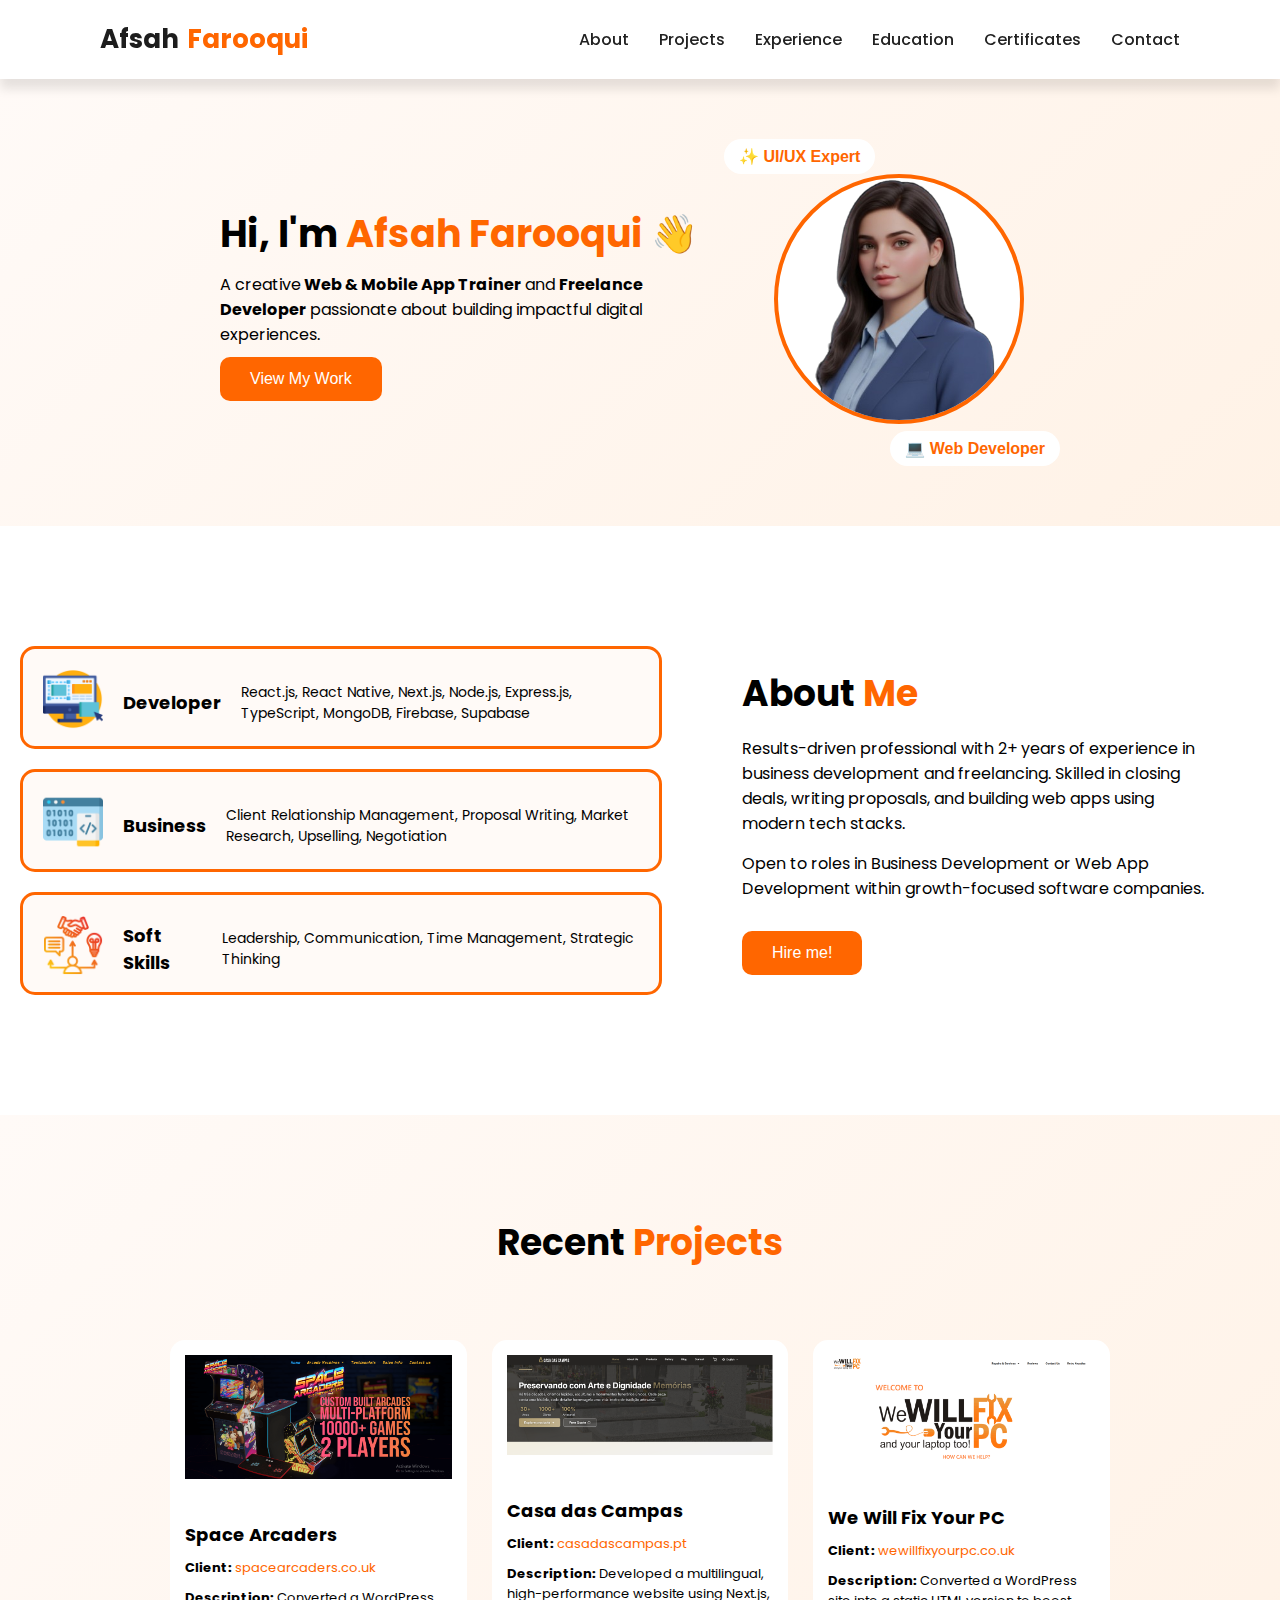
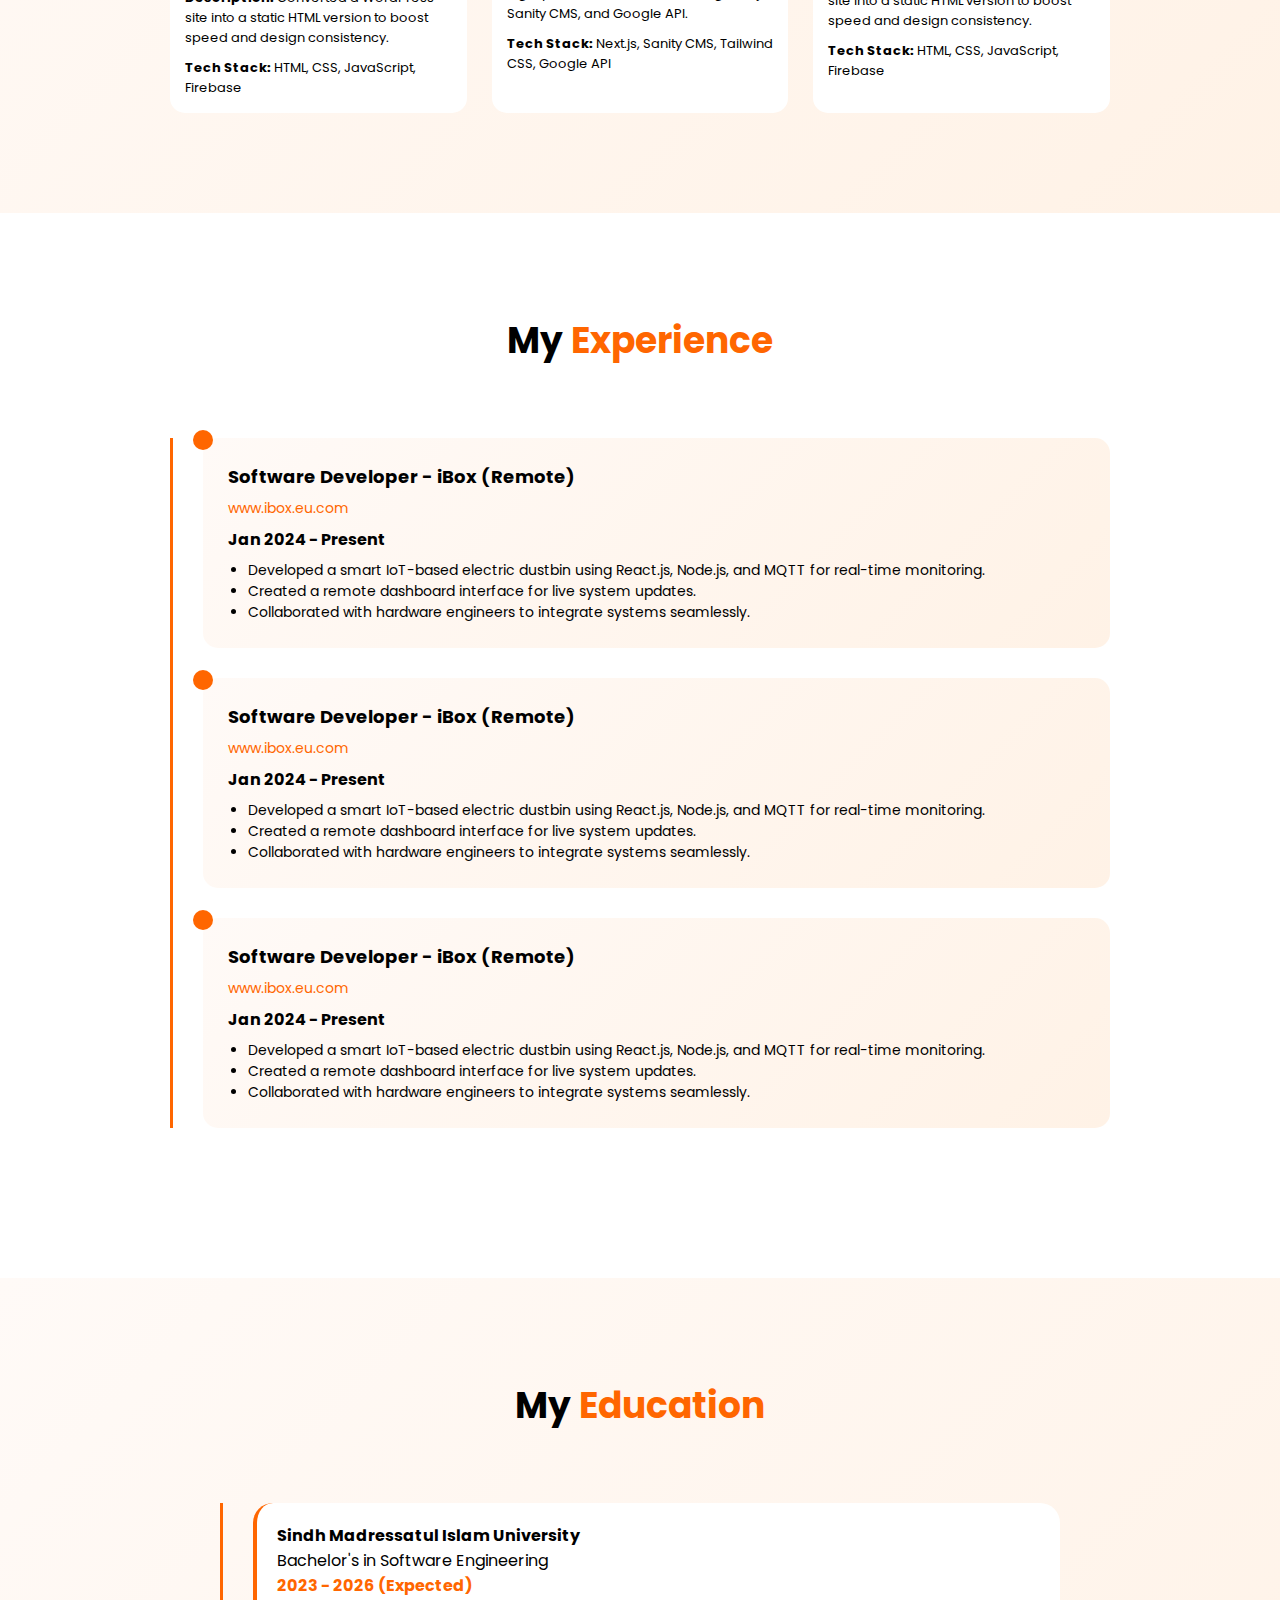
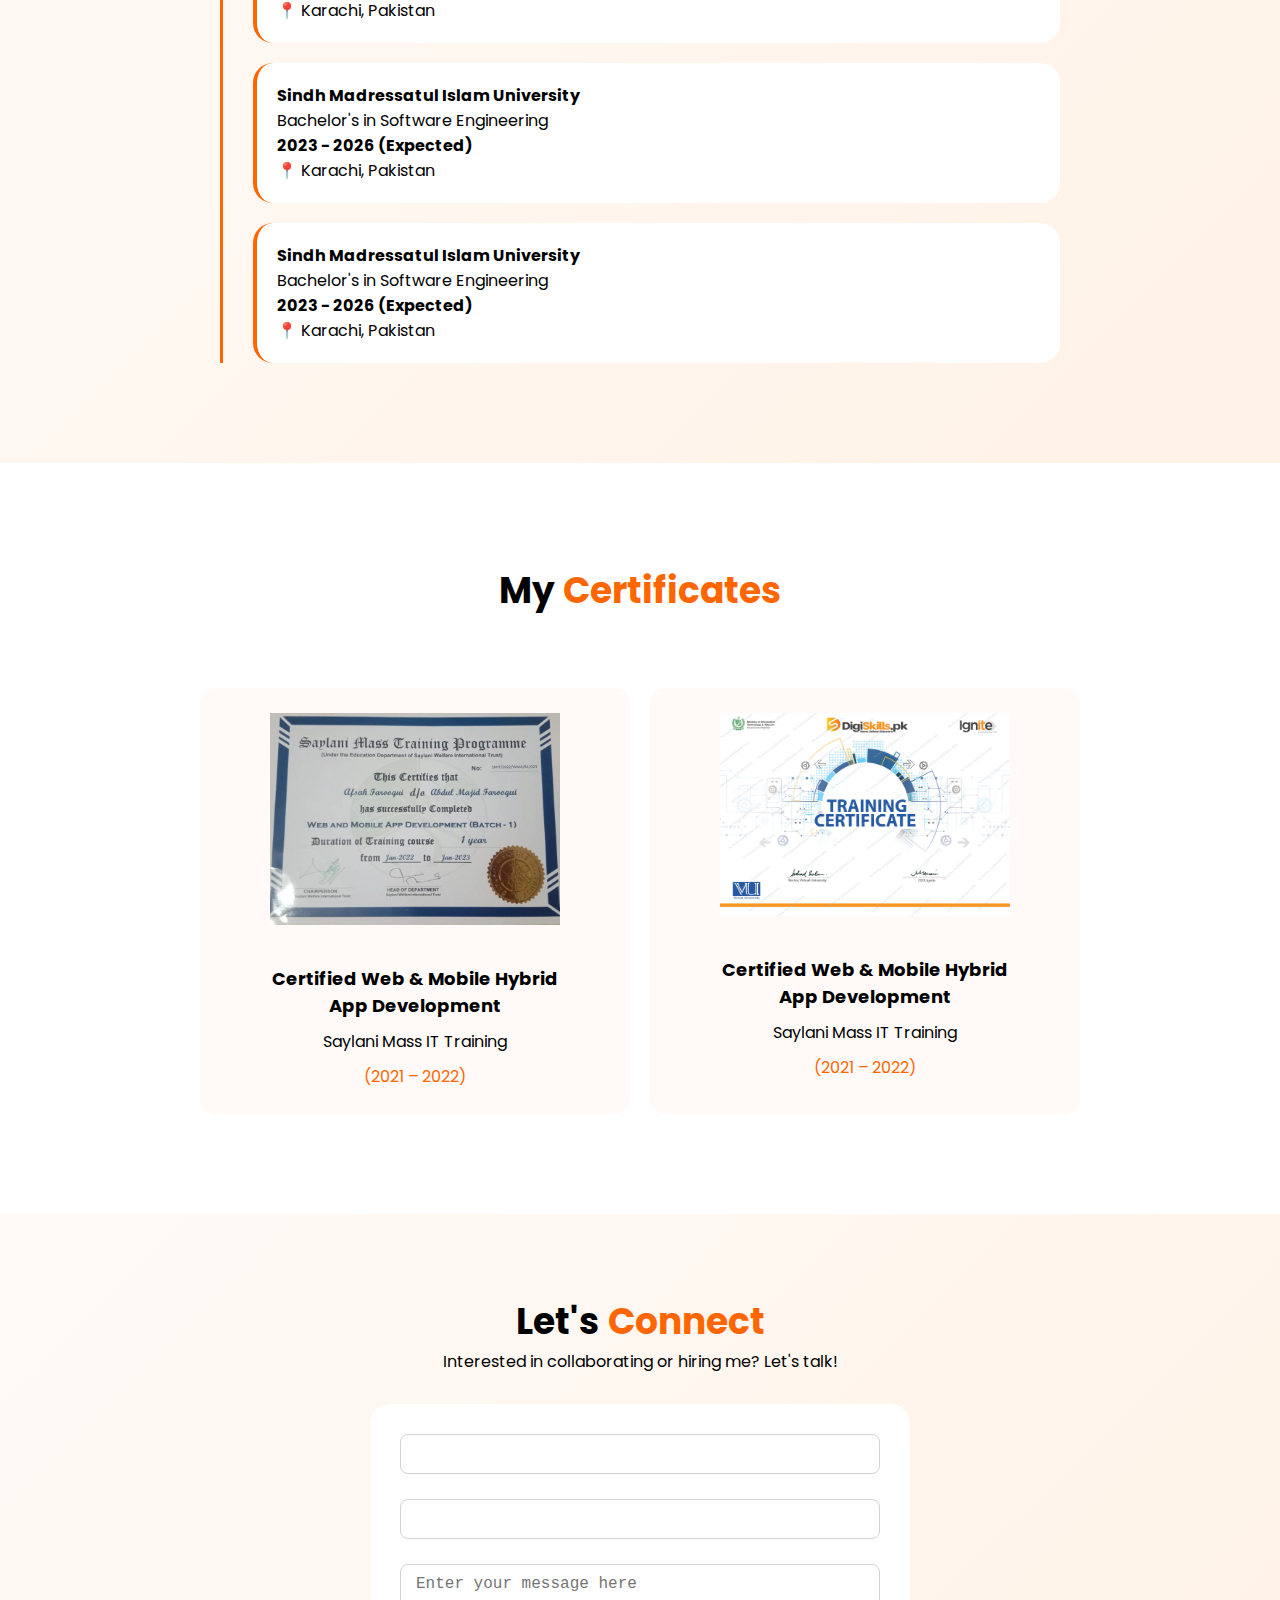
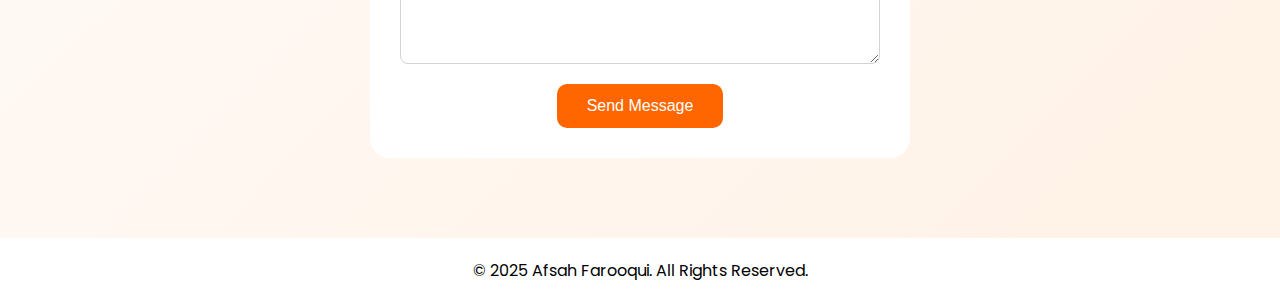
<file: index.html>
<!DOCTYPE html>
<html lang="en">

<head>
    <meta charset="UTF-8">
    <meta name="viewport" content="width=device-width, initial-scale=1.0">
    <title>Document</title>
    <link rel="stylesheet" type="text/css" href="style.css">
    <link rel="stylesheet" type="text/css" href="responsive-style.css">
    <link href="https://fonts.googleapis.com/css2?family=Poppins:wght@400;500;700&display=swap" rel="stylesheet">

</head>

<body>
    <header>
        <div class="header">
            <div class="logo">
                <span class="first-name">Afsah</span><span class="last-name">Farooqui</span>
            </div>
            <div class="nav">
                <ul class="nav-bar">
                    <li class="nav-links"><a href="#">About</a></li>
                    <li><a href="#">Projects</a></li>
                    <li><a href="#">Experience</a></li>
                    <li><a href="#">Education</a></li>
                    <li><a href="#">Certificates</a></li>
                    <li><a href="#">Contact</a></li>
                </ul>
            </div>
            <div class="menu">☰</div>
        </div>
    </header>
    <div class="lightPinkBg">
        <section>
            <div class="hero-section">
                <div class="hero-left-col">
                    <h1>Hi, I'm <span class="orange-color-text">Afsah Farooqui</span> 👋</h1>
                    <p>A creative<b> Web & Mobile App Trainer</b> and <b>Freelance</b><br><b> Developer</b> passionate
                        about
                        building impactful
                        digital<br> experiences.</p>
                    <div class="btn-container"><button class="orange-btn">View My Work</button></div>
                </div>
                <div class="hero-right-col">
                    <div class="btn-top"><button>✨ UI/UX Expert</button></div>
                    <div class="profile-image"><img src="images/Profile Photo.png"></div>
                    <div class="btn-bottom"><button>💻 Web Developer</button></div>

                </div>
            </div>
        </section>
    </div>
    <section>
        <div class="aboutme-section">
            <div class="aboutme-left-col">
                <div class="aboutme-left-col-content">
                    <div class="hom-abt-pod">
                        <div><img src="images/abt-dev.png" class="hom-abt-pod-icon"></div>
                        <div>
                            <h3>Developer</h3>
                        </div>
                        <div>
                            <p>React.js, React Native, Next.js, Node.js, Express.js, TypeScript, MongoDB, Firebase,
                                Supabase</p>
                        </div>

                    </div>
                    <div class="hom-abt-pod">
                        <div><img src="images/abt-bus.png" class="hom-abt-pod-icon"></div>
                        <div>
                            <h3>Business</h3>
                        </div>
                        <div>
                            <p>Client Relationship Management, Proposal Writing, Market Research, Upselling, Negotiation
                            </p>
                        </div>

                    </div>
                    <div class="hom-abt-pod">
                        <div><img src="images/abt-skil.png" class="hom-abt-pod-icon"></div>
                        <div>
                            <h3>Soft Skills</h3>
                        </div>
                        <div>
                            <p>Leadership, Communication, Time Management, Strategic Thinking</p>
                        </div>

                    </div>

                </div>
            </div>
            <div class="aboutme-right-col">
                <div class="aboutme-right-col-content">
                    <h2>About <span>Me</span></h2>
                    <p>Results-driven professional with 2+ years of experience in business development and freelancing.
                        Skilled in closing deals, writing proposals, and building web apps using modern tech stacks.

                    <p> Open to roles in Business Development or Web App Development within growth-focused software
                        companies.
                    </p>
                    </p>
                    <div class="btn-container"><button class="orange-btn">Hire me!</button></div>
                </div>
            </div>
        </div>
    </section>
    <div class="lightPinkBg">
        <section>
            <div class="project-section">
                <div class="project-section-container">
                    <div class="project-section-container-heading">
                        <h2>Recent <span>Projects</span></h2>
                    </div>
                    <div class="project-section-cards-container">
                        <div class="project-section-cards-pod">
                            <div class=""><img src="images/card-1.png" class="project-section-cards-pod-img">
                            </div>
                            <div class="project-section-cards-pod-content">
                                <h3>Space Arcaders</h3>
                                <p><b>Client: </b><a>spacearcaders.co.uk</a></p>
                                <p><b>Description:</b> Converted a WordPress site into a static HTML version to boost
                                    speed and
                                    design consistency.</p>
                                <p><b>Tech Stack:</b> HTML, CSS, JavaScript, Firebase</p>
                            </div>
                        </div>
                        <div class="project-section-cards-pod">
                            <div class=""><img src="images/card-2.png" class="project-section-cards-pod-img">
                            </div>
                            <div class="project-section-cards-pod-content">
                                <h3>Casa das Campas</h3>
                                <p><b>Client: </b><a>casadascampas.pt</a></p>
                                <p><b>Description:</b> Developed a multilingual, high-performance website using Next.js,
                                    Sanity CMS, and Google API.</p>
                                <p><b>Tech Stack:</b> Next.js, Sanity CMS, Tailwind CSS, Google API</p>
                            </div>
                        </div>
                        <div class="project-section-cards-pod">
                            <div class=""><img src="images/card-3.png" class="project-section-cards-pod-img">
                            </div>
                            <div class="project-section-cards-pod-content">
                                <h3>We Will Fix Your PC</h3>
                                <p><b>Client: </b><a>wewillfixyourpc.co.uk</a></p>
                                <p><b>Description:</b> Converted a WordPress site into a static HTML version to boost
                                    speed and design consistency.</p>
                                <p><b>Tech Stack:</b> HTML, CSS, JavaScript, Firebase</p>
                            </div>
                        </div>

                    </div>


                </div>


            </div>
        </section>

    </div>
    <section>
        <div class="experience-section">
            <div class="experience-section-heading">
                <h2>My <span> Experience</span></h2>
            </div>
            <div class="experience-sectio-pod-container">
                <div class="experience-section-pod-heading lightPinkBg">
                    <div class="experience-dot"></div>
                    <h3>Software Developer - iBox (Remote)</h3>
                    <p> <a>www.ibox.eu.com</a></p>
                    <h4>Jan 2024 - Present</h4>
                    <ul>
                        <li>Developed a smart IoT-based electric dustbin using React.js, Node.js, and MQTT for real-time
                            monitoring.</li>
                        <li>Created a remote dashboard interface for live system updates.</li>
                        <li>Collaborated with hardware engineers to integrate systems seamlessly.</li>
                    </ul>
                </div>
                       <div class="experience-section-pod-heading lightPinkBg">
                    <div class="experience-dot"></div>
                    <h3>Software Developer - iBox (Remote)</h3>
                    <p> <a>www.ibox.eu.com</a></p>
                    <h4>Jan 2024 - Present</h4>
                    <ul>
                        <li>Developed a smart IoT-based electric dustbin using React.js, Node.js, and MQTT for real-time
                            monitoring.</li>
                        <li>Created a remote dashboard interface for live system updates.</li>
                        <li>Collaborated with hardware engineers to integrate systems seamlessly.</li>
                    </ul>
                </div>
                       <div class="experience-section-pod-heading lightPinkBg">
                    <div class="experience-dot"></div>
                    <h3>Software Developer - iBox (Remote)</h3>
                    <p> <a>www.ibox.eu.com</a></p>
                    <h4>Jan 2024 - Present</h4>
                    <ul>
                        <li>Developed a smart IoT-based electric dustbin using React.js, Node.js, and MQTT for real-time
                            monitoring.</li>
                        <li>Created a remote dashboard interface for live system updates.</li>
                        <li>Collaborated with hardware engineers to integrate systems seamlessly.</li>
                    </ul>
                </div>








            </div>



        </div>

    </section>
    <div class="lightPinkBg">
    <section >
        <div class="education-section">
            <div class="education-section-continer">
                <div class="education-section-continer-heading">
                    <h2>My <span> Education</span></h2>
                </div>
                <div class="education-section-pod-continer">
                    <div class="education-section-pods">
                        <h4>Sindh Madressatul Islam University</h4>
                        <p>Bachelor's in Software Engineering</p>
                        <h4 class="orange-color-text">2023 - 2026 (Expected)</h4>
                        <p>📍 Karachi, Pakistan</p>
                    </div>
                    <div class="education-section-pods">
                        <h4>Sindh Madressatul Islam University</h4>
                        <p>Bachelor's in Software Engineering</p>
                        <h4>2023 - 2026 (Expected)</h4>
                        <p>📍 Karachi, Pakistan</p>
                    </div>
                    <div class="education-section-pods">
                        <h4>Sindh Madressatul Islam University</h4>
                        <p>Bachelor's in Software Engineering</p>
                        <h4>2023 - 2026 (Expected)</h4>
                        <p>📍 Karachi, Pakistan</p>
                    </div>
                </div>
            </div>
        </div>
    </section>
    </div>
    <section>
        <div class="certificate-section">
            <div class="certificate-section-container">
                <div class="certificate-section-container-heading"><h2>My <span>Certificates</span></h2></div>
                <div class="certificate-section-pods-continer">
                    <div class="certificate-section-pod">
                        <img src="images/certitficate.jpeg">
                            <h3>Certified Web & Mobile Hybrid App Development</h3>
                            <p>Saylani Mass IT Training</p>
                            <p class="orange-color-text">(2021 – 2022)</p>
                        
                    </div>
                                        <div class="certificate-section-pod">
                        <img src="images/certificate-2.jpg">
                            <h3>Certified Web & Mobile Hybrid App Development</h3>
                            <p>Saylani Mass IT Training</p>
                            <p class="orange-color-text">(2021 – 2022)</p>
                        
                    </div>
                    
                </div>
            </div>
        </div>
    </section>

    <div class="lightPinkBg">
    <section>
        <div class="connect-section">
            <div class="connect-section-container">
                <div class="connect-section-container-heading"> <h2>Let's <span>Connect</span></h2>
                    <p>Interested in collaborating or hiring me? Let's talk!</p>
                </div>
                <form></form>
                <div class="connect-section-form">
                    
                        <input type="text"><br>
                        <input type="email"><br>
                        <textarea placeholder="Enter your message here"></textarea>
                        <div class="btn-container"><button class="orange-btn">Send Message</button></div>

                    
                </div>
                </form>
            </div>
        </div>
    </section>
    </div>
    <footer>
        <div>
            <p>© 2025 Afsah Farooqui. All Rights Reserved.</p>
        </div>
    </footer>


</body>

</html>
</file>
<file: style.css>
* {
    margin: 0;
    padding: 0;
    box-sizing: border-box;
}

body {
    font-family: 'Poppins', Arial, sans-serif;
  
    background-color: #fff;
}

section {
    
    width: 1240px;
    margin: 0 auto;
}

h2 {
font-size: 36px;
}

h2 span{
color: #ff6600;
}

h3{
    font-size: 18px;
}


header {
    background-color: #fff;
    box-shadow: 0 10px 10px rgba(0, 0, 0, 0.1);
   position: sticky;
    top: 0;
    z-index: 900;
}

.header {
    padding: 20px 100px;
    display: flex;
    justify-content: space-between;
    align-items: center;
}

.menu { display: none;}

.logo {

    font-size: 26px;
    font-weight: 700;
}

.first-name {
    color: #1d1d1d;
}

.last-name {
    color: #ff6600;
    margin-left: 8px;
}

.nav-mobile{
    display: none;
}

.nav {

    display: flex;
    justify-content: right;
}

.close {
    display: none;
}

.nav-bar {

    display: flex;
    justify-content: right;
    gap: 30px;
}

.nav-bar li {
    list-style-type: none;

}

.nav-bar li a {

    text-decoration: none;
    color: #222;
    font-weight: 500;
    transition: color 0.3s ease;
}

.nav-bar li a:hover {
    color: #ff6600;
}


.lightPinkBg{
        background: linear-gradient(135deg, #fffaf7, #fff2e6);
}
.hero-section {
   
    display: flex;
    justify-content: space-between;
    align-items: center;
    padding: 60px 200px;
}

.hero-right-col {

    width: 40%;
    
}

.hero-left-col {
    width: 60%;
 
    display: flex;
    flex-direction: column;
    flex-grow:0 ;
    flex-shrink: 0;
    flex-basis: auto;
    gap: 10px;
}
.hero-left-col h1{
font-size: 38px;
}

.profile-image img {
    margin-left: 50px;
    width: 250px;
    height: 250px;
    border-radius: 50%;
    border: 4px solid #ff6600;
    object-fit: cover;
    background-color: #fff;
}

.btn-top button {
    background-color: #fff;
    border-radius: 20px;
    color: #ff6600;
    border: none;
    padding: 8px 15px;
    font-weight: 700;
    font-size: 16px;
}

.btn-bottom {
    display: flex;
    justify-content: right;
    margin-top: 0px;
    
}

.btn-bottom button {
    background-color: #fff;
    border-radius: 20px;
    color: #ff6600;
    border: none;
    padding: 8px 15px;
    font-weight: 700;
   
    font-size: 16px;

}

.aboutme-section {
    
    display: flex;
    justify-content: space-between;
padding: 100px 0px;
align-items: center;
    
}

.aboutme-left-col-content {
    padding-right: 40px;

    display: flex;
    flex-direction: column;
    gap: 20px;      
}

.aboutme-left-col {
    
    width: 55%;
    

}

.aboutme-right-col-content {
padding: 40px;
display: flex;
flex-direction: column;
gap: 15px;
}



.aboutme-right-col-content p {
font-size: 16px;
}

.aboutme-right-col {
    
    width: 45%;
    
}

.hom-abt-pod {
    display: flex;
    justify-content: space-between;
    align-items: center;
    background-color: #fffaf7;
    border: 3px solid #ff6600;
    padding: 20px 20px 10px 20px;
    border-radius: 15px;
    gap: 20px;
    
}




.hom-abt-pod p{
    font-size: 14px;
}


.hom-abt-pod-icon {
    width: 60px;

}
.orange-color-text {
color: #ff6600;
}
.orange-btn{
    border-radius: 10px;
   border:none;
    color: #fff;
    background-color: #ff6600;
    padding: 13px 30px;
    font-size: 16px;
}

.project-section {
    padding: 0px 150px;
}
.project-section-cards-container{
   
    display: flex;
    justify-content: space-between;
    padding-bottom: 100px;
    gap: 25px;
}
.project-section-cards-pod{
    background-color: rgb(255, 255, 255);
    border-radius: 15px;
    width:33.3%;
    padding: 15px;
    display: flex;
    flex-direction: column;
    gap: 35px;
}
.project-section-cards-pod-img{
  
   width:100%;
}


.project-section-cards-pod-content {

    display: flex;
    flex-direction: column;
    gap: 10px;
}

.project-section-cards-pod-content p {
    font-size: 13px;
  
}

.project-section-cards-pod-content p a{

    color: #ff6600;
}

.project-section-cards-pod-content p a:hover{

    text-decoration: underline;
}

.certificate-section {

    padding-bottom: 100px;
}



.certificate-section-container{
 
    padding: 0px 180px
}

.certificate-section-pods-continer{

    display: flex;
    gap: 20px;
}



.certificate-section-pod {

    background-color: #fffaf7;
    border-radius: 15px;
    padding: 25px 70px 25px 70px;
    display: flex;
    flex-direction: column;
    align-items: center;
    gap: 10px;
       width: 50%;
 
}


.certificate-section-pod img{
    width:100%;
    margin-bottom: 30px;
}


.certificate-section-pod h3{
text-align: center;
}

.project-section-container-heading{

    padding: 100px 0px 70px 0px;
  

}
.project-section-container-heading h2{
    text-align: center;

}

.experience-section {
     padding: 0px 150px 150px 150px;
}

.experience-section-heading {
    padding: 100px 0px 70px 0px;
}

.experience-section-heading h2 {
    text-align: center;
}

.experience-section-pod-heading {
    padding: 25px;
    border-radius: 15px;
    display: flex;
    flex-direction: column;
    gap: 8px;
    position:relative;
}

.experience-section-pod-heading p {

    font-size: 14px;
}

.experience-section-pod-heading p a {

    color:#ff6600;
    
}

.experience-section-pod-heading p a:hover {

    text-decoration: underline;
    
}

.experience-section-pod-heading ul {

font-size: 14px;

}

.experience-section-pod-heading ul li{

margin-left: 20px;

}

.experience-sectio-pod-container {

    padding-left: 30px;
    border-left: solid #ff6600;
    display: flex;
    flex-direction: column;
    gap: 30px;
}

.experience-dot {
    width: 20px;
    height: 20px;
    background-color: #ff6600;
    border-radius: 50%;
    position:absolute;
    left: -10px;
    top:-8px;
    

}

.education-section{
     padding: 0px 200px 100px 200px;
}



.education-section-continer-heading {
    text-align: center;
    padding: 100px 0px 70px 0px;
}

.education-section-pod-continer {
    padding-left: 30px;
    border-left: solid #ff6600;
    display: flex;
    flex-direction: column;
    gap: 20px;
}
.education-section-pods {
    padding: 20px;
    border-radius: 20px;
    background-color: #fff;
    border-left: solid #ff6600 4px;


}



.certificate-section-container-heading {

    text-align: center;
    padding: 100px 0px 70px 0px;


}

.connect-section {
    padding: 80px 350px;
    
}

.connect-section-container {
    

}

.connect-section-container-heading {

    padding-bottom: 30px;
}

.connect-section-container-heading h2 {
    text-align: center;

}

.connect-section-container-heading p {
    text-align: center;

}

.connect-section-form {

    background-color: #fff;
padding: 30px;
border-radius: 20px;
display: flex;
flex-direction: column;
gap: 0px;
align-items: center;

}

.connect-section-form input{

    padding: 10px 15px;
    border-radius: 8px ;
    width: 100%;
    font-size: 16px;
    border: solid 1px lightgrey;

}

.connect-section-form textarea{

    padding: 10px 15px;
    border-radius: 8px ;
    width: 100%;
    font-size: 16px;
    border: solid 1px lightgrey;
    height: 100px;

}

.connect-section-form button {

    margin-top: 20px;
}

footer {
    padding: 20px;
    text-align: center;
}
</file>
<file: responsive-style.css>
@media (max-width: 1240px) {

    .header {
    padding: 20px 20px;

}

section {
    
    width: 100%;
    margin: 0 auto;
    padding: 0 20px;
}

.hero-section {
   

    padding: 60px 20px;
}

.project-section {
    padding: 0px 20px;
}

.experience-section {
     padding: 0px 20px 150px 20px;
}

.education-section{
     padding: 0px 20px 100px 20px;
}

.certificate-section-container{
 
    padding: 0px 20px
}

.connect-section {
    padding: 80px 150px;
    
}


}

@media (max-width: 767px) {



    .header {
        padding: 20px;

    }

    .logo {

        font-size: 18px;
    }

    .menu {
        display: block;

        font-size: 32px;
    }

    .menu button {
        padding: 6px 12px;
        font-size: 22px;
        border-radius: 8px;
        border: solid 1px  #7d7d7d;
    }

        .close button {
        margin: 24px 18px;
        padding: 8px 17px;
        font-size: 22px;
        border-radius: 8px;
        border: solid 1px  #7d7d7d;
    }


.nav{

    display: none;
}


    .nav-mobile {
    padding: 0px;
    width: calc(100vw - var(--scrollbar-width, 17px));
    position:sticky;
    top: 0;
    z-index: 901;
    display: none;
    flex-direction: column;
    align-items: end;
    background-color: #fffaf7;
        
    }

    .close {
    display: block;
}

    .nav-bar-mobile {
        padding: 0px;
        display: flex;
        align-items: center;
        flex-direction: column;
        justify-content: center;
        gap: 0px;
   
    }

    .nav-bar-mobile li {

        width: calc(100vw - var(--scrollbar-width, 17px));
        padding: 20px;
        text-align: center;
        display: block;
        list-style-type: none;
        border-bottom: solid 1px rgb(118, 118, 118);

    }

    .nav-bar-mobile li a {

        text-decoration: none;
        color: #222;
        font-weight: 500;
        transition: color 0.3s ease;
    }


    section {

        width: 100%;
        padding: 0px 20px;
        
    }

    .hero-section {

        display: flex;
        flex-direction: column;
        justify-content: space-between;
        align-items: center;
        gap: 20px;
        padding: 50px 0px;
    }


    .hero-right-col {

        width: 100%;



    }

    .profile-image img {
        margin-left: 0px;

    }

    .hero-left-col {
        width: 100%;

        display: flex;
        flex-direction: column;
        align-items: center;
        flex-grow: 0;
        flex-shrink: 0;
        flex-basis: auto;
        gap: 10px;


    }

    .hero-left-col h1 {
        font-size: 28px;
    }

    .hero-left-col p {
        text-align: center;
    }


    .aboutme-section {


        flex-direction: column-reverse;
        gap: 0px;

        padding: 20px 0px;


    }

    .aboutme-left-col {

        width: 100%;


    }

    .aboutme-left-col-content {
        padding-right: 0px !important;
    }

    .aboutme-right-col {

        width: 100%;


    }


    .aboutme-right-col-content {
        align-items: center;

    }

    .aboutme-right-col-content p {
        text-align: center;
    }

    .hom-abt-pod {
        flex-direction: column;
        align-items: center;
        gap: 20px;

    }

    .hom-abt-pod p {
        text-align: center;
    }

    .project-section-container-heading {

        padding-top: 50px;


    }

    .project-section {
        padding: 0px 0px;
    }


    .project-section-cards-container {

        flex-direction: column;
    }

    .project-section-cards-pod {

        width: 100%;

    }

    .project-section-cards-pod-content {

        align-items: center;
    }

    .project-section-cards-pod-content p {
        text-align: center;
    }

    .experience-section-heading {
        padding: 0px 0px 50px 0px;
    }


    .experience-section {
        padding: 50px 0px;
    }

    .education-section {
        padding: 50px 0px;
    }

    .certificate-section-container {

        padding: 0px;
    }

    .certificate-section-pods-continer {

        flex-direction: column;
    }

    .certificate-section-pod {

        width: 100%;

    }

    .connect-section {
        padding: 50px 0px;

    }

    .education-section-continer-heading {

        padding: 0px 0px 50px 0px;
    }


}
</file>
